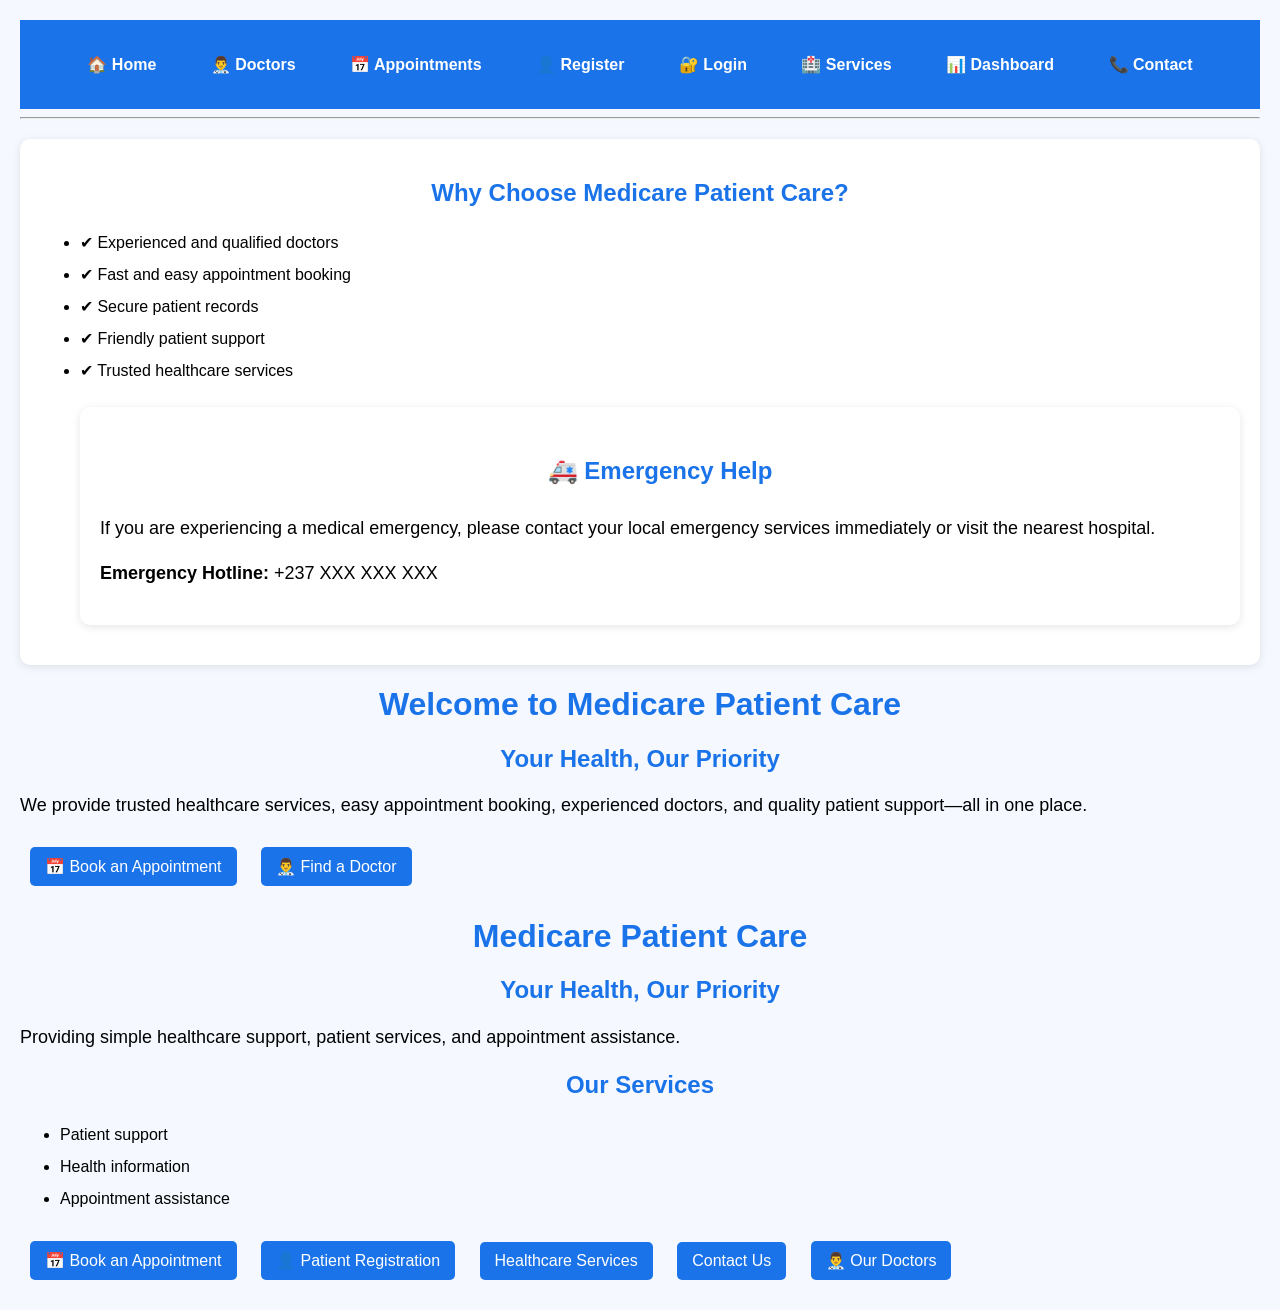
<file: index.html>
<!DOCTYPE html>
<html>
<head>
    <title>Medicare Patient Care</title>
    <link rel="stylesheet" href="style.css">
</head>

<body>
    <nav>
    <a href="index.html">🏠 Home</a>
    <a href="doctors.html">👨‍⚕️ Doctors</a>
    <a href="appointments.html">📅 Appointments</a>
    <a href="patients.html">👤 Register</a>
    <a href="login.html">🔐 Login</a>
    <a href="services.html">🏥 Services</a>
    <a href="dashboard.html">📊 Dashboard</a>
    <a href="contact.html">📞 Contact</a>
</nav>

<hr>
    <section>
    <h2>Why Choose Medicare Patient Care?</h2>

    <ul>
        <li>✔ Experienced and qualified doctors</li>
        <li>✔ Fast and easy appointment booking</li>
        <li>✔ Secure patient records</li>
        <li>✔ Friendly patient support</li>
        <li>✔ Trusted healthcare services</li>
        <section>
    <h2>🚑 Emergency Help</h2>

    <p>
        If you are experiencing a medical emergency, please contact your local emergency services immediately or visit the nearest hospital.
    </p>

    <p><strong>Emergency Hotline:</strong> +237 XXX XXX XXX</p>
</section>
    </ul>
</section>
    <h1>Welcome to Medicare Patient Care</h1>
    <h2>Your Health, Our Priority</h2>

    <p>
        We provide trusted healthcare services, easy appointment booking,
        experienced doctors, and quality patient support—all in one place.
    </p>

    <a href="appointments.html">📅 Book an Appointment</a>
    <a href="doctors.html">👨‍⚕️ Find a Doctor</a>
</section>
    <h1>Medicare Patient Care</h1>
<h2>Your Health, Our Priority</h2>
    <p>Providing simple healthcare support, patient services, and appointment assistance.</p>

    <h2>Our Services</h2>
    <ul>
        <li>Patient support</li>
        <li>Health information</li>
        <li>Appointment assistance</li>
    </ul>
        <a href="appointments.html">📅 Book an Appointment</a>

<a href="patients.html">👤 Patient Registration</a>
<a href="services.html">Healthcare Services</a>
<a href="contact.html">Contact Us</a>
<a href="doctors.html">👨‍⚕️ Our Doctors</a>
</body>
</html>
</file>
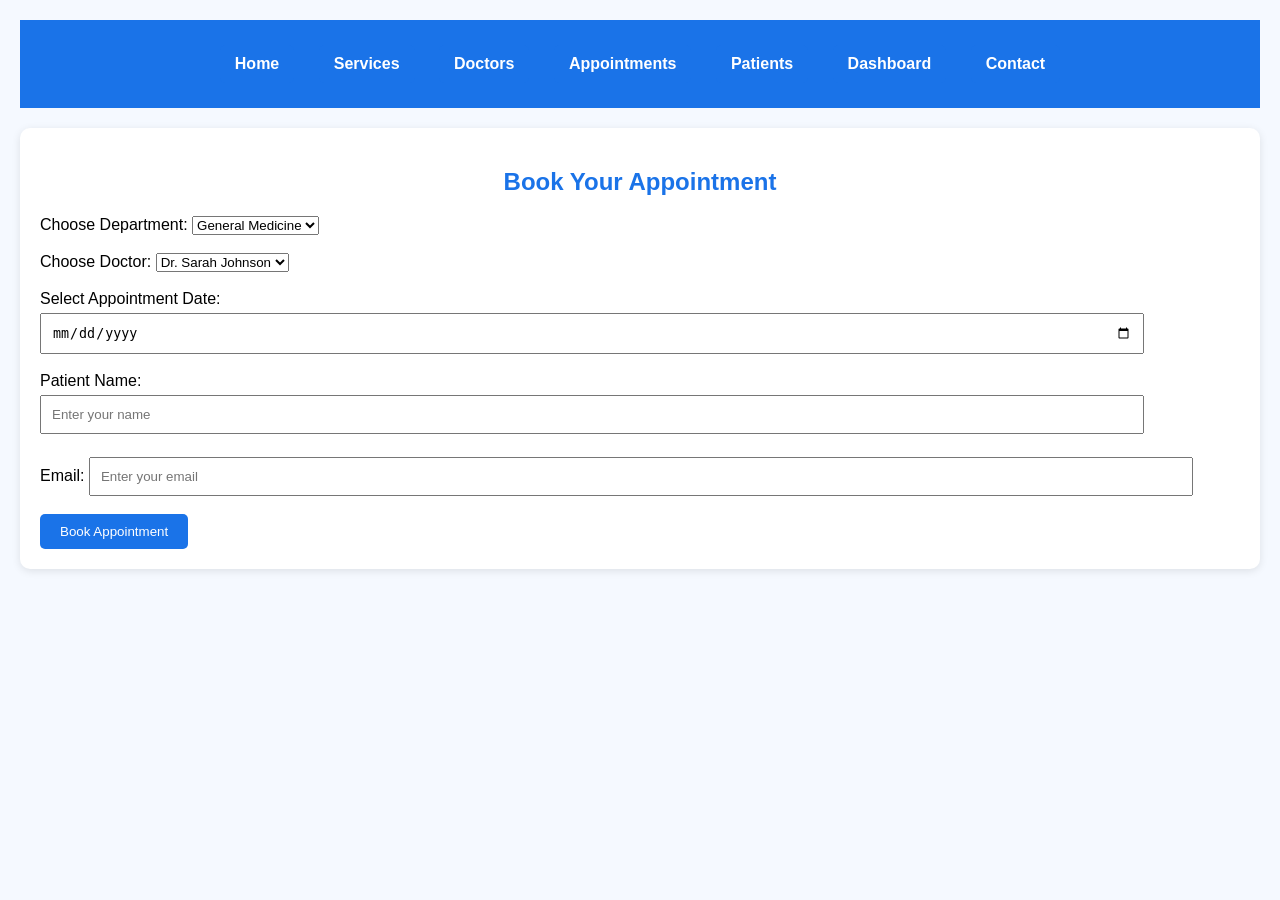
<file: appointment.html>
<!DOCTYPE html>
<html>
<head>
    <title>Book Appointment - Medicare Patient Care</title>
    <link rel="stylesheet" href="style.css">
</head>

<body><script>
function validateAppointment() {
    let name = document.querySelector('input[type="text"]').value;
    let email = document.querySelector('input[type="email"]').value;
    let date = document.querySelector('input[type="date"]').value;

    if (name === "" || email === "" || date === "") {
        alert("Please complete all appointment details.");
        return false;
    }

    alert("Appointment request submitted successfully!");
    return true;
}
</script>

<nav>
    <a href="index.html">Home</a>
    <a href="services.html">Services</a>
    <a href="doctors.html">Doctors</a>
    <a href="appointments.html">Appointments</a>
    <a href="patients.html">Patients</a>
    <a href="dashboard.html">Dashboard</a>
    <a href="contact.html">Contact</a>
</nav>

<section class="section">
    <h1>Book Your Appointment</h1>

    <form onsubmit="return validateAppointment()">

        <label>Choose Department:</label>
        <select>
            <option>General Medicine</option>
            <option>Cardiology</option>
            <option>Pediatrics</option>
            <option>Emergency Care</option>
        </select>

        <br><br>

        <label>Choose Doctor:</label>
        <select>
            <option>Dr. Sarah Johnson</option>
            <option>Dr. Michael Brown</option>
            <option>Dr. Emily Wilson</option>
        </select>

        <br><br>

        <label>Select Appointment Date:</label>
        <input type="date">

        <br><br>

        <label>Patient Name:</label>
        <input type="text" placeholder="Enter your name">

        <br><br>

        <label>Email:</label>
        <input type="email" placeholder="Enter your email">

        <br><br>

        <button type="submit">Book Appointment</button>

    </form>

</section>

</body>
</html>
</file>
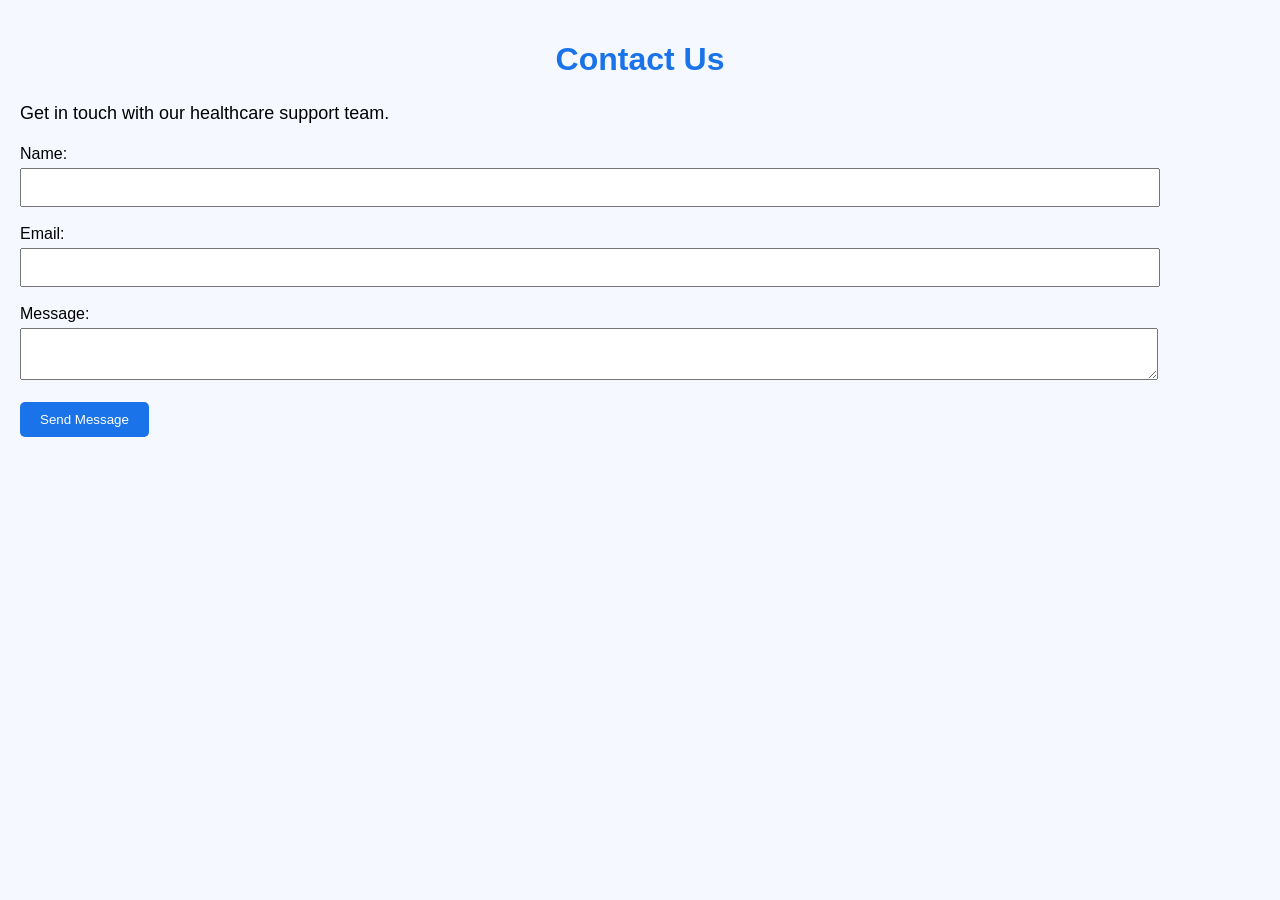
<file: contact.html>
<!DOCTYPE html>
<html>
<head>
    <title>Contact - Medicare Patient Care</title>
    <link rel="stylesheet" href="style.css">
</head>

<body>
    <h1>Contact Us</h1>

    <p>Get in touch with our healthcare support team.</p>

    <form>
        <label>Name:</label><br>
        <input type="text"><br><br>

        <label>Email:</label><br>
        <input type="email"><br><br>

        <label>Message:</label><br>
        <textarea></textarea><br><br>

        <button type="submit">Send Message</button>
    </form>
</body>
</html>
</file>
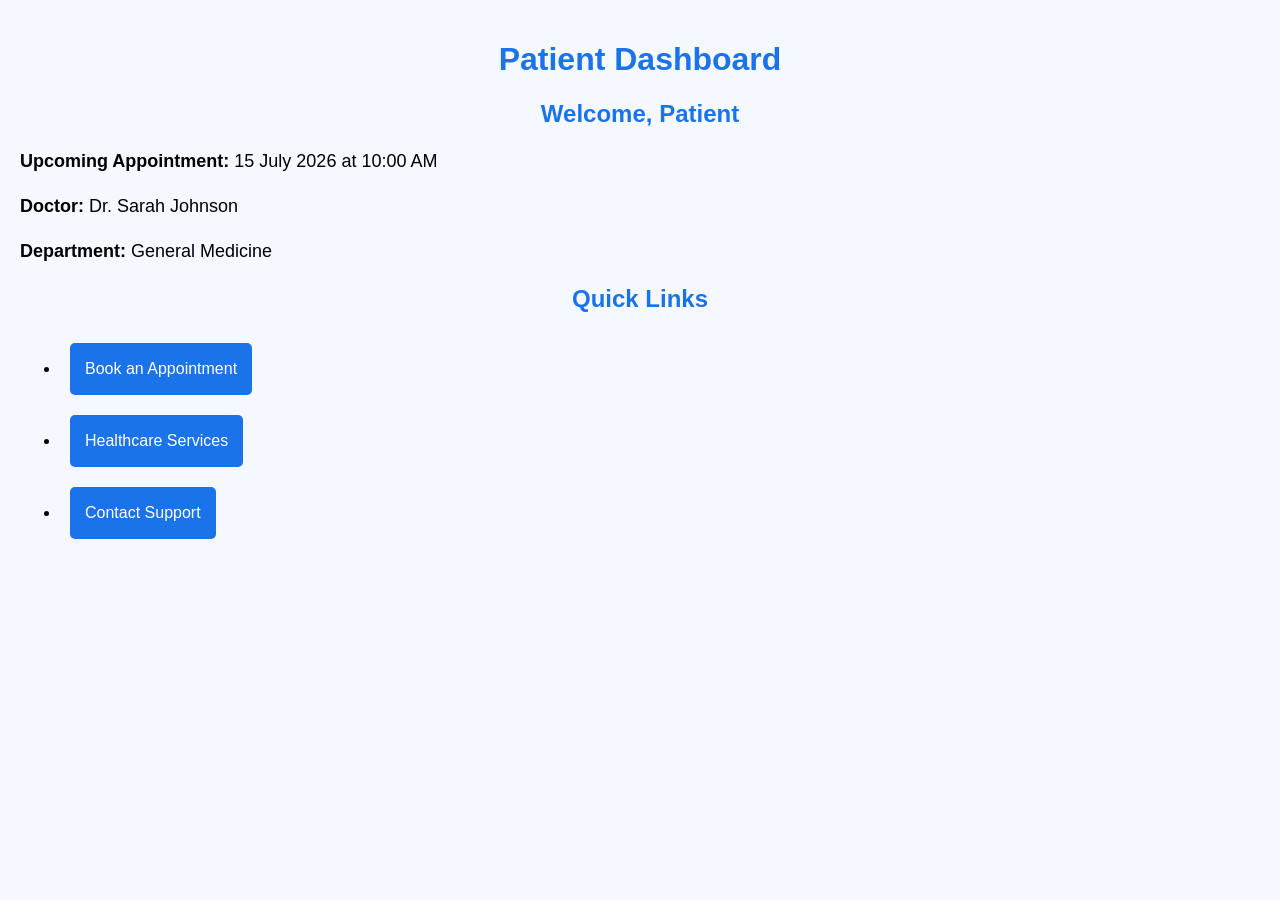
<file: dashboard.html>
<!DOCTYPE html>
<html>
<head>
    <title>Patient Dashboard - Medicare Patient Care</title>
    <link rel="stylesheet" href="style.css">
</head>

<body>
    <h1>Patient Dashboard</h1>

    <h2>Welcome, Patient</h2>

    <p><strong>Upcoming Appointment:</strong> 15 July 2026 at 10:00 AM</p>

    <p><strong>Doctor:</strong> Dr. Sarah Johnson</p>

    <p><strong>Department:</strong> General Medicine</p>

    <h2>Quick Links</h2>

    <ul>
        <li><a href="appointments.html">Book an Appointment</a></li>
        <li><a href="services.html">Healthcare Services</a></li>
        <li><a href="contact.html">Contact Support</a></li>
    </ul>
</body>
</html>
</file>
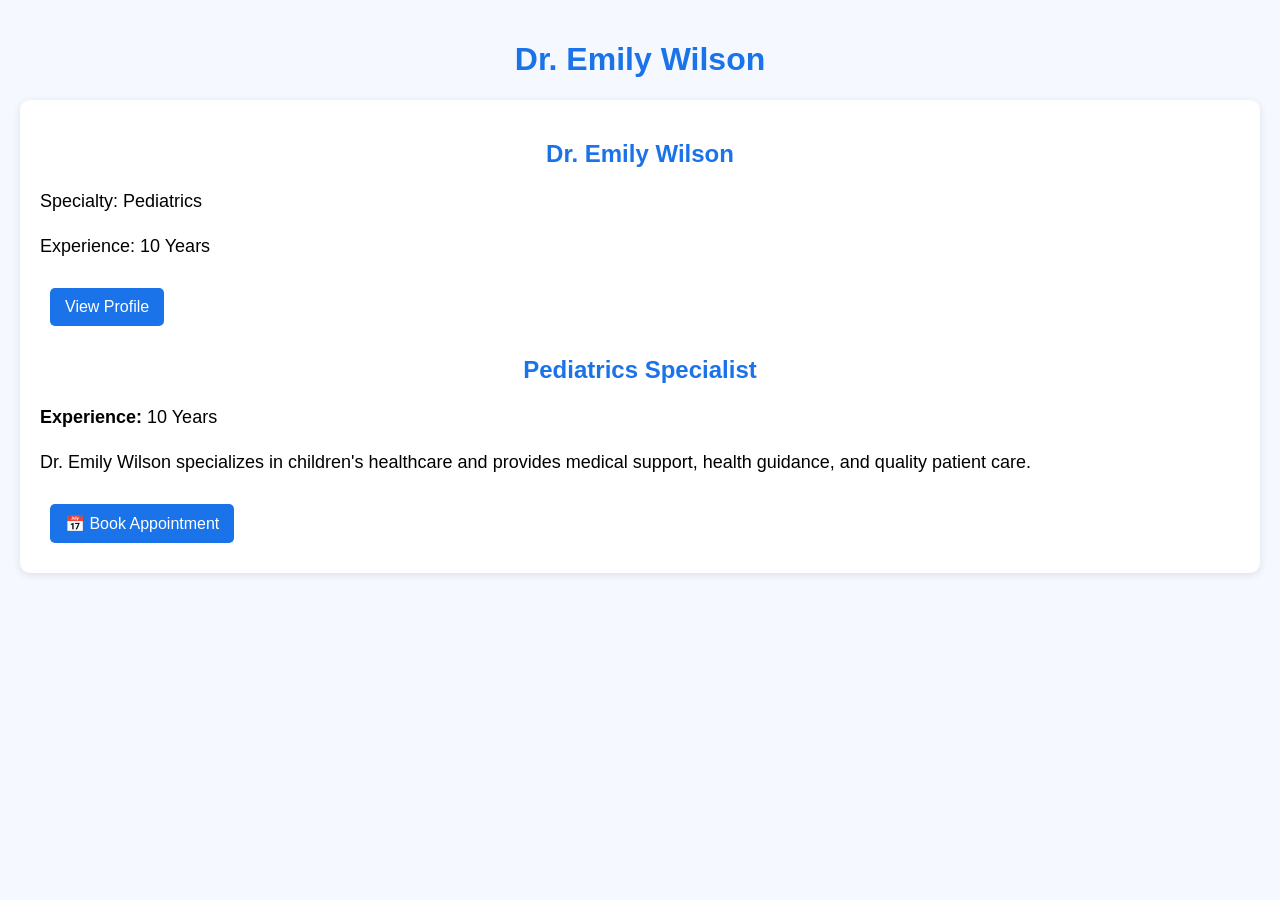
<file: doctor-emily.html>
<!DOCTYPE html>
<html>
<head>
    <title>Dr. Emily Wilson - Medicare Patient Care</title>
    <link rel="stylesheet" href="style.css">
</head>

<body>

<h1>Dr. Emily Wilson</h1>

<section>
    <h2>Dr. Emily Wilson</h2>
<p>Specialty: Pediatrics</p>
<p>Experience: 10 Years</p>
<a href="doctor-emily.html">View Profile</a>
    <h2>Pediatrics Specialist</h2>

    <p><strong>Experience:</strong> 10 Years</p>

    <p>
        Dr. Emily Wilson specializes in children's healthcare and provides
        medical support, health guidance, and quality patient care.
    </p>

    <a href="appointments.html">📅 Book Appointment</a>
</section>

</body>
</html>
</file>
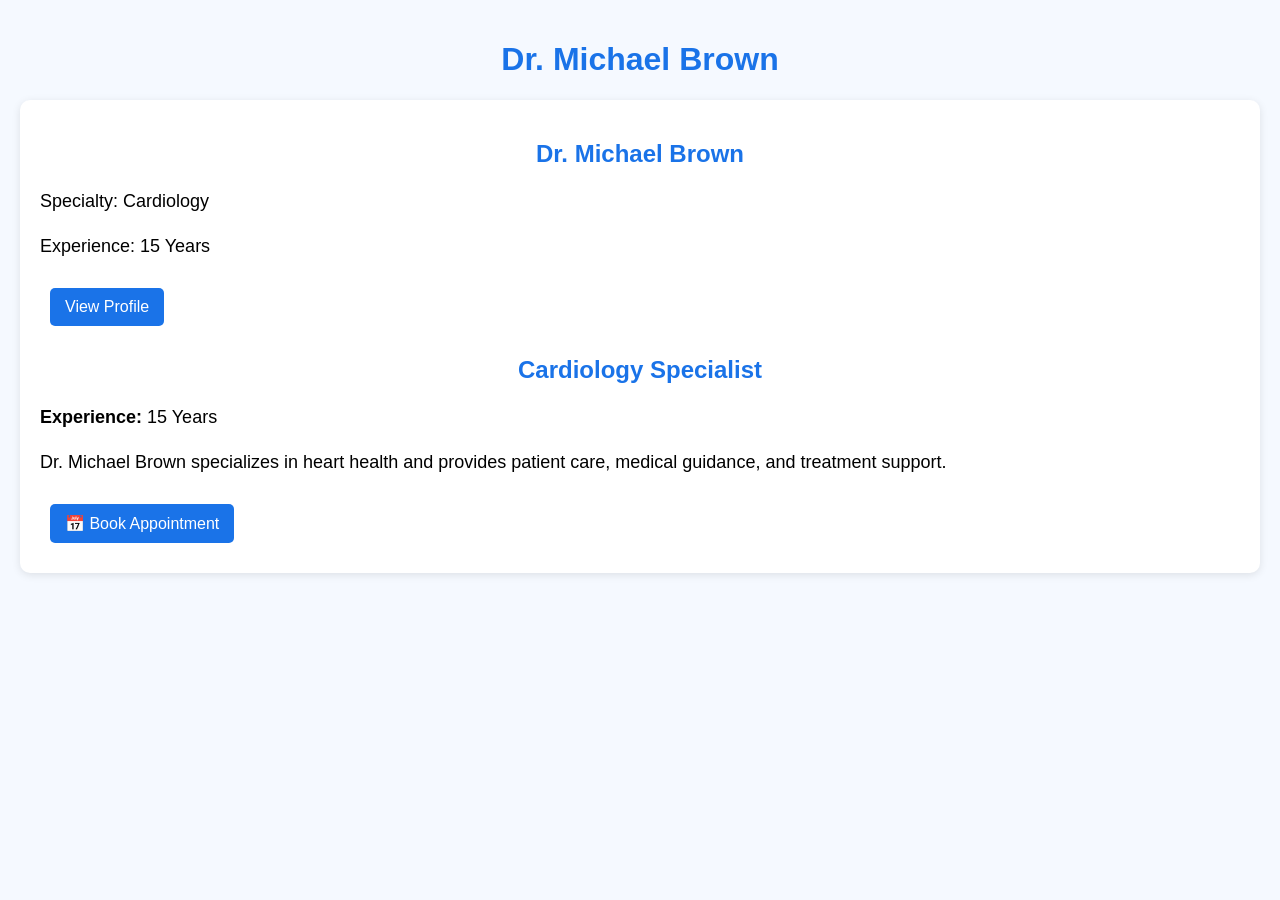
<file: doctor-micheal.html>
<!DOCTYPE html>
<html>
<head>
    <title>Dr. Michael Brown - Medicare Patient Care</title>
    <link rel="stylesheet" href="style.css">
</head>

<body>

<h1>Dr. Michael Brown</h1>

<section>
    <h2>Dr. Michael Brown</h2>
<p>Specialty: Cardiology</p>
<p>Experience: 15 Years</p>
<a href="doctor-michael.html">View Profile</a>
    <h2>Cardiology Specialist</h2>

    <p><strong>Experience:</strong> 15 Years</p>

    <p>
        Dr. Michael Brown specializes in heart health and provides
        patient care, medical guidance, and treatment support.
    </p>

    <a href="appointments.html">📅 Book Appointment</a>
</section>

</body>
</html>
</file>
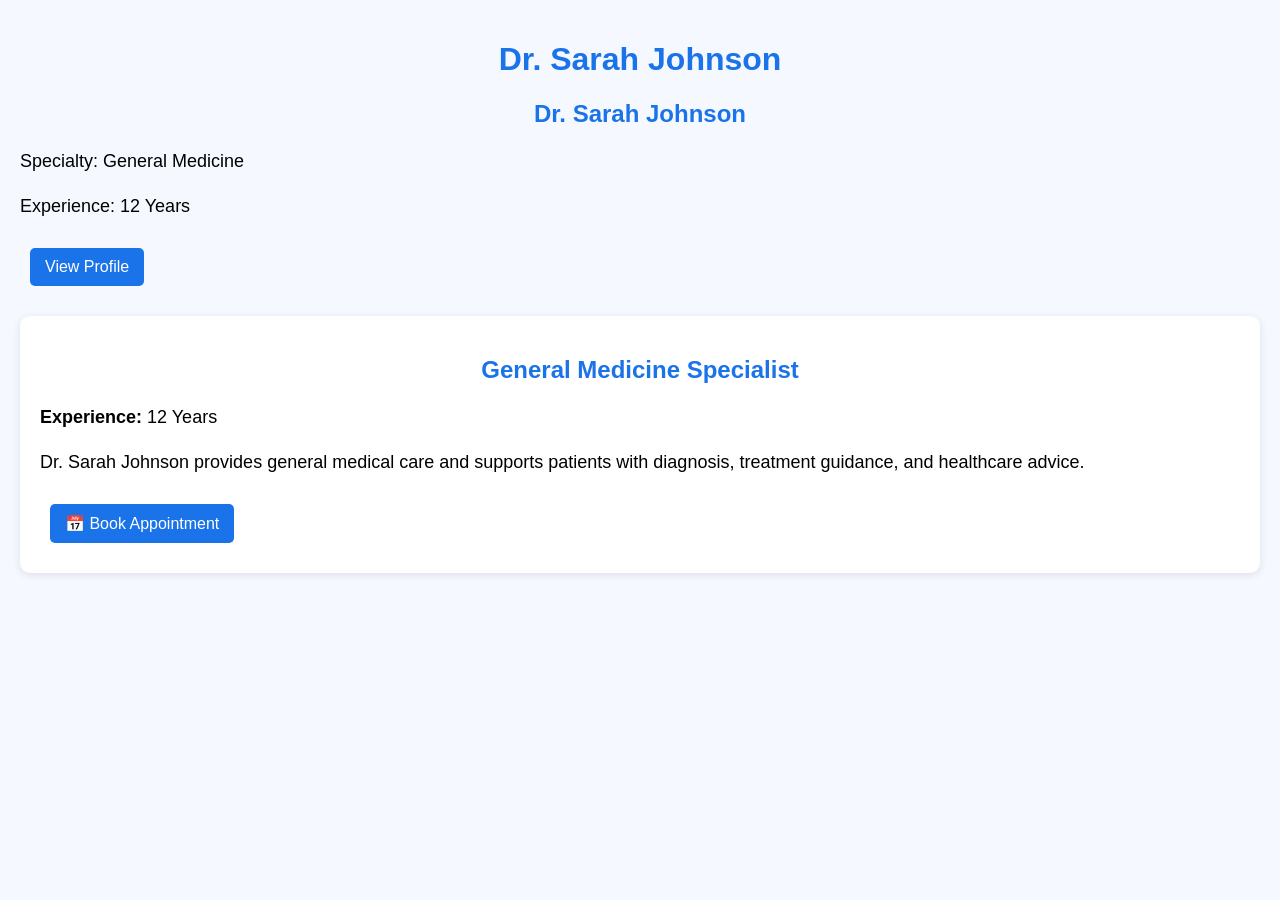
<file: doctor-sarah.html>
<!DOCTYPE html>
<html>
<head>
    <title>Dr. Sarah Johnson - Medicare Patient Care</title>
    <link rel="stylesheet" href="style.css">
</head>

<body>

<h1>Dr. Sarah Johnson</h1>
<h2>Dr. Sarah Johnson</h2>
<p>Specialty: General Medicine</p>
<p>Experience: 12 Years</p>
<a href="doctor-sarah.html">View Profile</a>

<section>
    <h2>General Medicine Specialist</h2>

    <p><strong>Experience:</strong> 12 Years</p>

    <p>
        Dr. Sarah Johnson provides general medical care and supports patients
        with diagnosis, treatment guidance, and healthcare advice.
    </p>

    <a href="appointments.html">📅 Book Appointment</a>
</section>

</body>
</html>
</file>
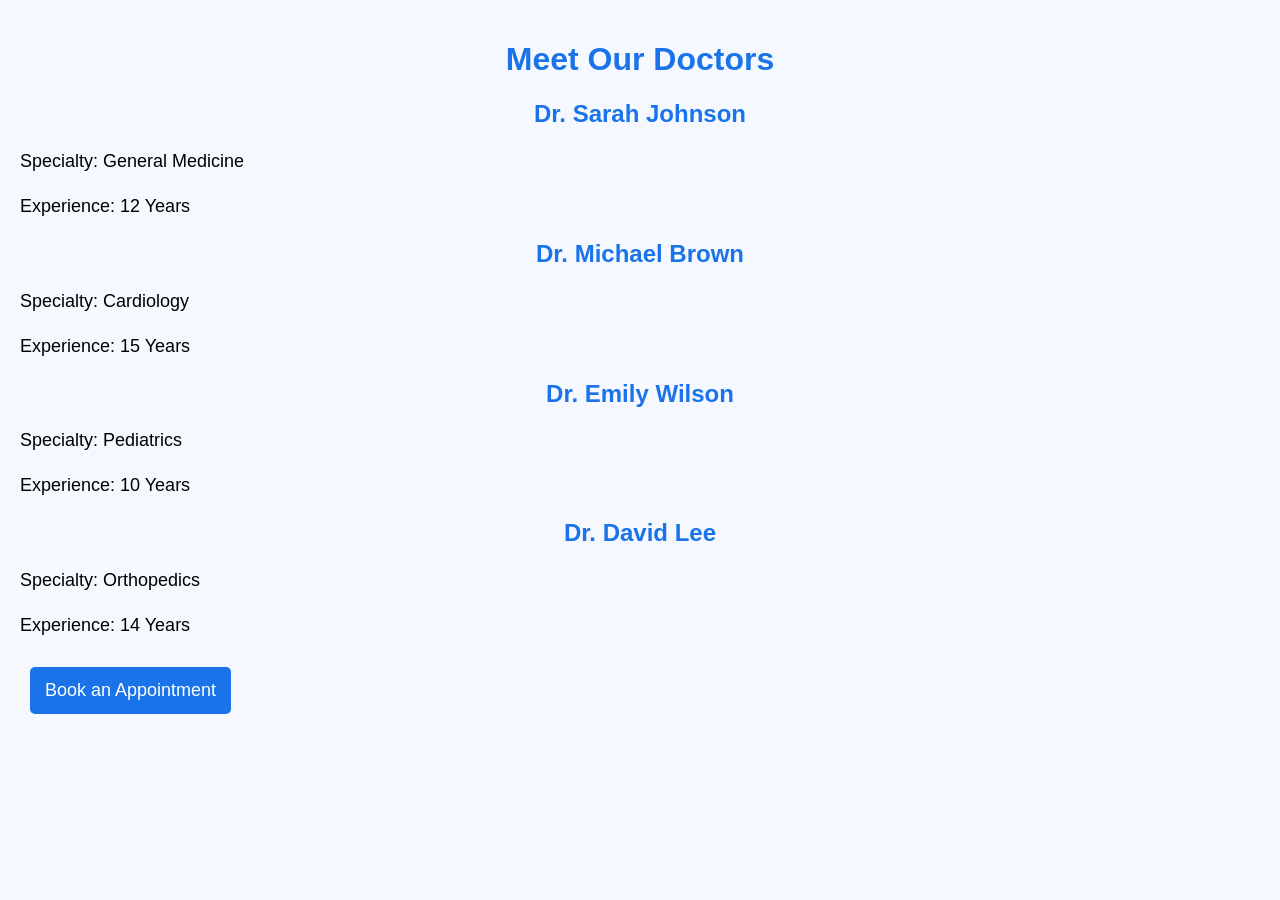
<file: doctor.html>
<!DOCTYPE html>
<html>
<head>
    <title>Our Doctors - Medicare Patient Care</title>
    <link rel="stylesheet" href="style.css">
</head>

<body>

<h1>Meet Our Doctors</h1>

<div>
    <h2>Dr. Sarah Johnson</h2>
    <p>Specialty: General Medicine</p>
    <p>Experience: 12 Years</p>
</div>

<div>
    <h2>Dr. Michael Brown</h2>
    <p>Specialty: Cardiology</p>
    <p>Experience: 15 Years</p>
</div>

<div>
    <h2>Dr. Emily Wilson</h2>
    <p>Specialty: Pediatrics</p>
    <p>Experience: 10 Years</p>
</div>

<div>
    <h2>Dr. David Lee</h2>
    <p>Specialty: Orthopedics</p>
    <p>Experience: 14 Years</p>
</div>

<p><a href="appointments.html">Book an Appointment</a></p>

</body>
</html>
</file>
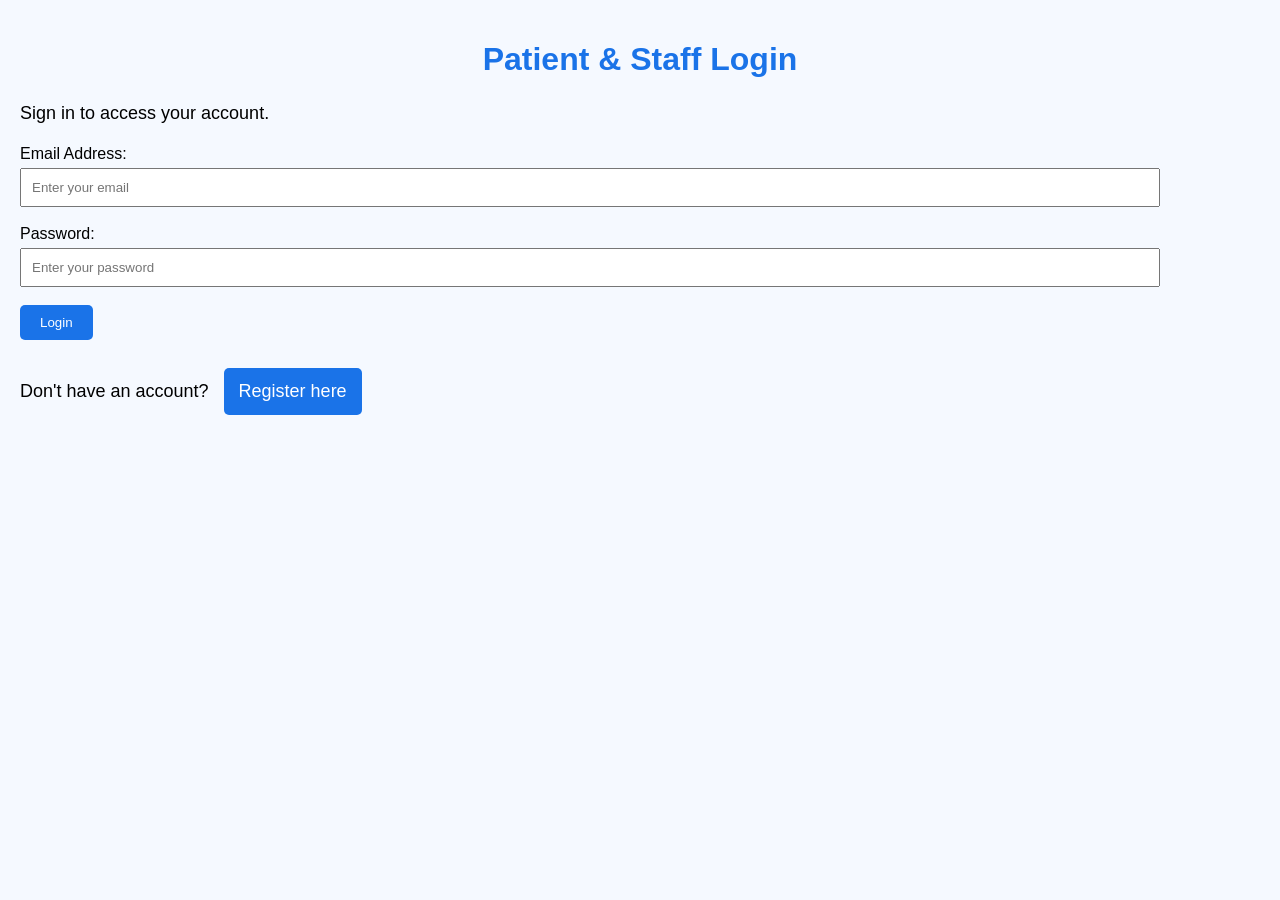
<file: login.html>
<!DOCTYPE html>
<html>
<head>
    <title>Login - Medicare Patient Care</title>
    <link rel="stylesheet" href="style.css">
</head>

<body>
    <h1>Patient & Staff Login</h1>

    <p>Sign in to access your account.</p>

    <form>
        <label>Email Address:</label><br>
        <input type="email" placeholder="Enter your email"><br><br>

        <label>Password:</label><br>
        <input type="password" placeholder="Enter your password"><br><br>

        <button type="submit">Login</button>
    </form>

    <p>Don't have an account? <a href="patients.html">Register here</a></p>
</body>
</html>
</file>
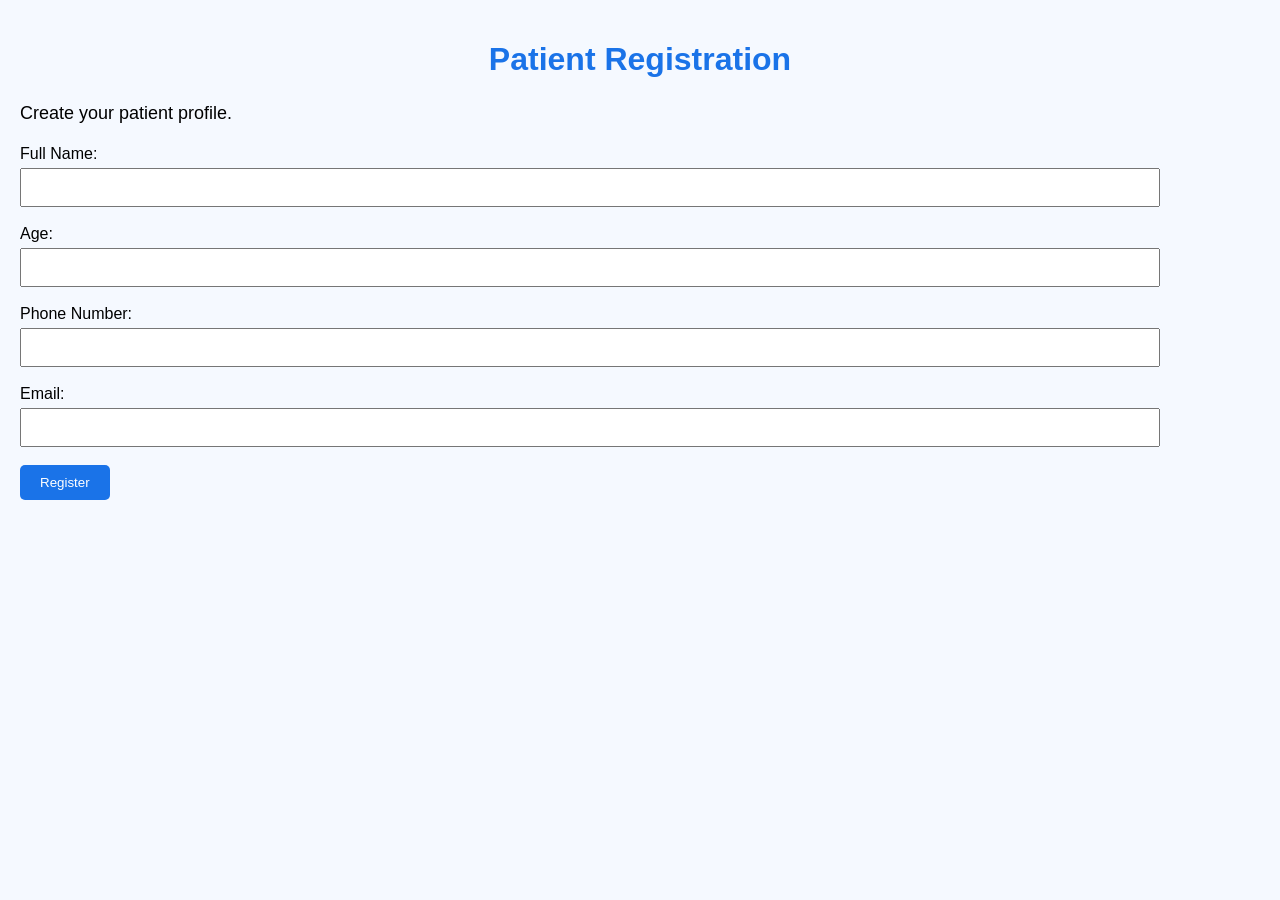
<file: patient.html>
<!DOCTYPE html>
<html>
<head>
    <title>Patient Registration - Medicare Patient Care</title>
    <link rel="stylesheet" href="style.css">
</head>

<body>
    <h1>Patient Registration</h1>

    <p>Create your patient profile.</p>

    <form>
        <label>Full Name:</label><br>
        <input type="text"><br><br>

        <label>Age:</label><br>
        <input type="number"><br><br>

        <label>Phone Number:</label><br>
        <input type="tel"><br><br>

        <label>Email:</label><br>
        <input type="email"><br><br>

        <button type="submit">Register</button>
    </form>
</body>
</html>
</file>
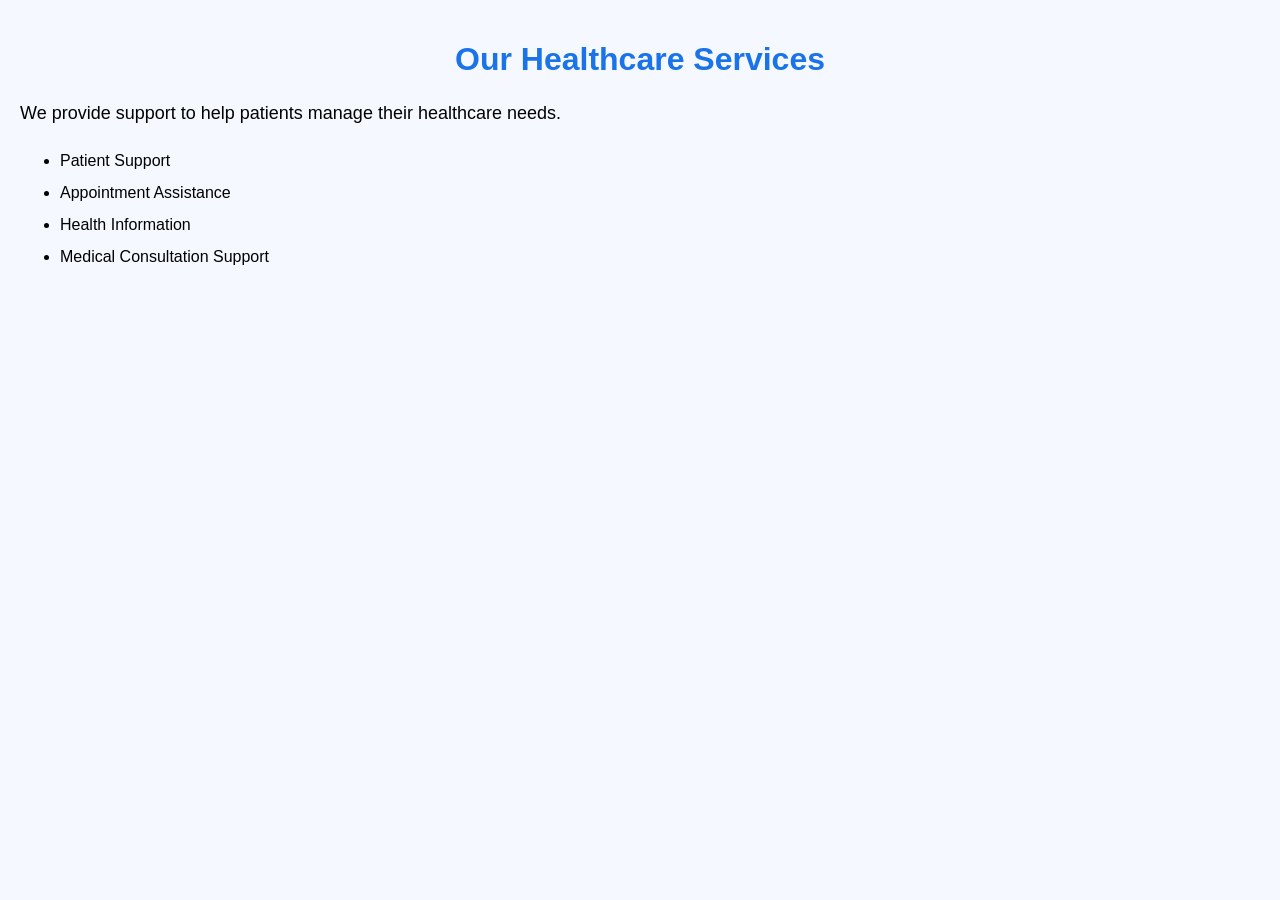
<file: service.html>
<!DOCTYPE html>
<html>
<head>
    <title>Healthcare Services - Medicare Patient Care</title>
    <link rel="stylesheet" href="style.css">
</head>

<body>
    <h1>Our Healthcare Services</h1>

    <p>We provide support to help patients manage their healthcare needs.</p>

    <ul>
        <li>Patient Support</li>
        <li>Appointment Assistance</li>
        <li>Health Information</li>
        <li>Medical Consultation Support</li>
    </ul>
</body>
</html>
</file>
<file: style.css>
body {
    font-family: Arial, sans-serif;
    margin: 0;
    padding: 20px;
    background-color: #f5f9ff;
}

h1 {
    text-align: center;
    color: #1a73e8;
}

h2 {
    text-align: center;
}

p {
    font-size: 18px;
    line-height: 1.5;
}

a {
    display: inline-block;
    margin: 10px;
    padding: 10px 15px;
    background-color: #1a73e8;
    color: white;
    text-decoration: none;
    border-radius: 5px;
}

input, textarea {
    width: 90%;
    padding: 10px;
    margin-top: 5px;
}

button {
    padding: 10px 20px;
    background-color: #1a73e8;
    color: white;
    border: none;
    border-radius: 5px;
}
nav {
    background-color: #1a73e8;
    padding: 15px;
    text-align: center;
}

nav a {
    color: white;
    text-decoration: none;
    margin: 10px;
    font-weight: bold;
}

nav a:hover {
    text-decoration: underline;
}
section {
    background: white;
    padding: 20px;
    margin: 20px 0;
    border-radius: 10px;
    box-shadow: 0 2px 8px rgba(0,0,0,0.1);
}

ul {
    line-height: 2;
}

h2 {
    color: #1a73e8;
}
</file>
